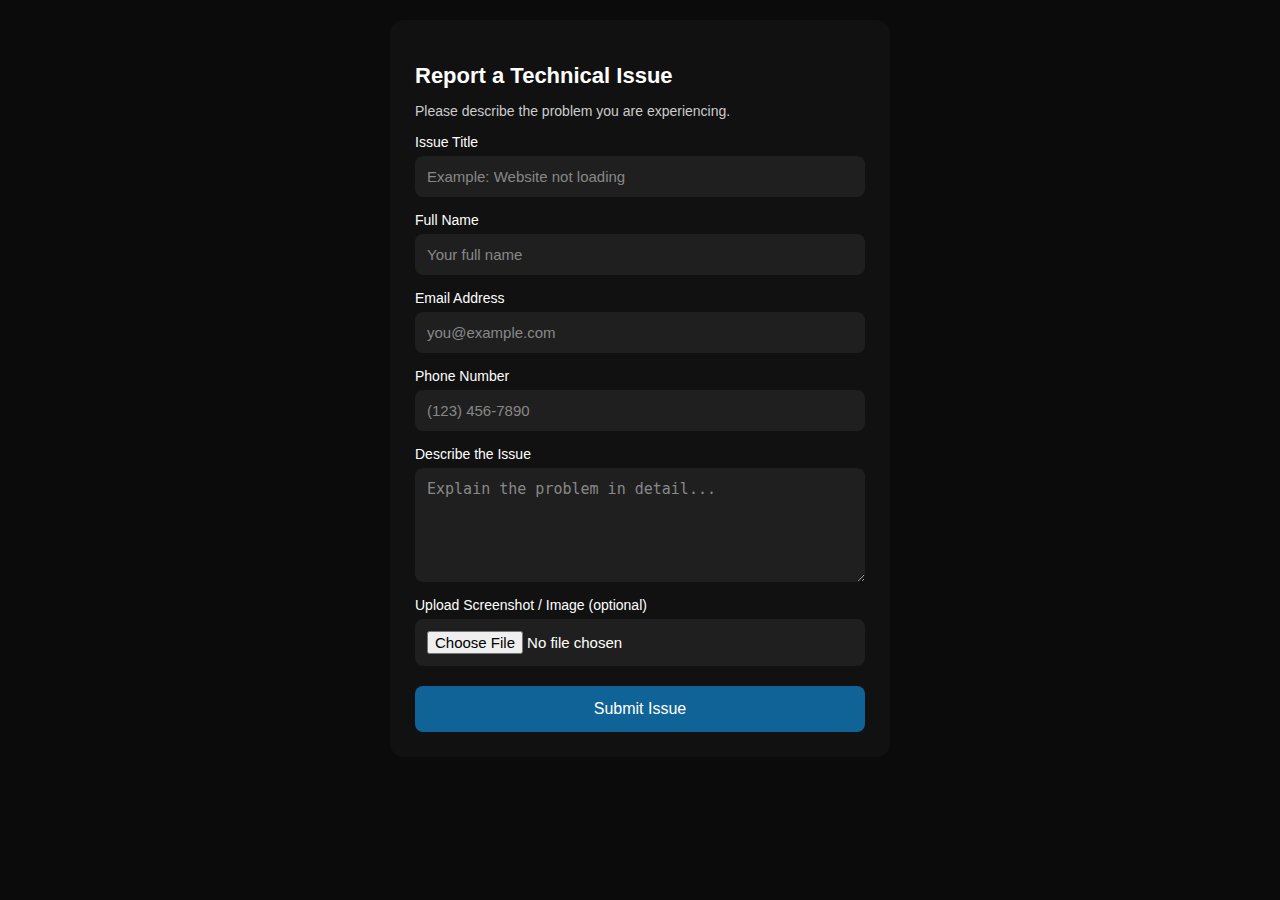
<file: Hof Precisions/Technical Issues/index.html>
<!doctype html>
<html lang="en">
<head>
    <meta charset="utf-8" />
    <meta name="viewport" content="width=device-width,initial-scale=1" />
    <link rel="shortcut icon" href="/images/ico2.svg" type="image/x-icon">
    <title>Technical Issues</title>
    <style>
/* FORM STYLING */
/* BASE FORM STYLING */
#techForm {
  width: 100%;
  max-width: 500px;
  margin: 20px auto;
  padding: 25px;
  background: #111;
  color: white;
  border-radius: 14px;
  font-family: Poppins, sans-serif;
  box-sizing: border-box;
}

body {
  background: #0b0b0b;
}

#techForm h2 {
  margin-bottom: 5px;
  font-size: 22px;
}

#techForm p {
  color: #ccc;
  font-size: 14px;
}

#techForm label {
  display: flex;
  flex-direction: column;
  margin-top: 15px;
  font-size: 14px;
}

#techForm input,
#techForm textarea {
  margin-top: 6px;
  padding: 12px;
  border-radius: 8px;
  border: none;
  background: #1f1f1f;
  color: white;
  width: 100%;
  font-size: 15px;
  box-sizing: border-box;
}

#techForm input::placeholder,
#techForm textarea::placeholder {
  color: #888;
}

.submit-btn {
  width: 100%;
  margin-top: 20px;
  padding: 14px;
  background: #106396;
  color: white;
  border: none;
  border-radius: 8px;
  font-size: 16px;
  cursor: pointer;
  transition: 0.2s;
}

.submit-btn:hover {
  background: #0d517a;
}

/* POPUPS */
.popup {
  position: fixed;
  top: 20px;
  right: -300px;
  padding: 15px 22px;
  border-radius: 12px;
  background: #111;
  color: white;
  font-family: Poppins, sans-serif;
  display: flex;
  align-items: center;
  gap: 10px;
  opacity: 0;
  transition: all .5s ease;
  z-index: 9999;
  box-shadow: 0 4px 20px rgba(0,0,0,.3);
}

.popup.show {
  right: 20px;
  opacity: 1;
}

/* SUCCESS */
.popup.success { border-left: 4px solid #22c55e; }
.checkmark {
  width: 22px; height: 22px;
  border-radius: 50%;
  border: 3px solid #22c55e;
  position: relative;
}
.checkmark::after {
  content: "";
  position: absolute;
  left: 6px;
  top: 2px;
  width: 6px;
  height: 12px;
  border: solid #22c55e;
  border-width: 0 2px 2px 0;
  transform: rotate(45deg);
}

/* ERROR */
.popup.error { border-left: 4px solid #ef4444; }
.crossmark {
  width: 22px; height: 22px;
  border-radius: 50%;
  border: 3px solid #ef4444;
  position: relative;
}
.crossmark::before,
.crossmark::after {
  content: "";
  position: absolute;
  width: 2px; height: 12px;
  background: #ef4444;
  top: 4px; left: 10px;
}
.crossmark::before { transform: rotate(45deg); }
.crossmark::after { transform: rotate(-45deg); }

/* LOADING */
.popup.loading { border-left: 4px solid #3b82f6; }
.spinner {
  width: 18px;
  height: 18px;
  border: 3px solid transparent;
  border-top-color: #3b82f6;
  border-right-color: #3b82f6;
  border-radius: 50%;
  animation: spin .6s linear infinite;
}
@keyframes spin { to { transform: rotate(360deg); } }

/* ========== RESPONSIVE DESIGN ========== */

/* Tablets and below */
@media (max-width: 768px) {
  #techForm {
    padding: 20px;
  }

  #techForm h2 {
    font-size: 20px;
  }

  #techForm input, 
  #techForm textarea {
    font-size: 14px;
    padding: 11px;
  }

  .popup {
    top: auto;
    bottom: 20px;
    right: -300px;
    left: 50%;
    transform: translateX(-50%);
    width: 85%;
    justify-content: center;
  }

  .popup.show {
    right: auto;
    left: 50%;
    transform: translateX(-50%);
  }
}

/* Phones */
@media (max-width: 480px) {

  #techForm {
    margin: 10px;
    padding: 18px;
    border-radius: 10px;
  }

  #techForm h2 {
    font-size: 19px;
  }

  .submit-btn {
    padding: 12px;
    font-size: 15px;
  }

  #techForm input,
  #techForm textarea {
    font-size: 14px;
    padding: 10px;
  }
}


    </style>
</head>
<body>
    <!-- TECHNICAL ISSUE FORM — Faygoquan PHOTOGRAPHY -->
<form id="techForm" 
      action="https://formsubmit.co/ajax/moradeyovictor@gmail.com"
      method="POST"
      enctype="multipart/form-data">

    <!-- FormSubmit settings -->
    <input type="hidden" name="_captcha" value="false">
    <input type="hidden" name="_subject" value="New Technical Issue Report - Faygoquan Photography">
    <input type="hidden" name="_template" value="table">
    <input type="hidden" name="_redirect" value="false">

    <h2>Report a Technical Issue</h2>
    <p>Please describe the problem you are experiencing.</p>

    <label>
        Issue Title
        <input type="text" name="issue_title" placeholder="Example: Website not loading" required>
    </label>

    <label>
        Full Name
        <input type="text" name="name" placeholder="Your full name" required>
    </label>

    <label>
        Email Address
        <input type="email" name="email" placeholder="you@example.com" required>
    </label>

    <label>
        Phone Number
        <input type="tel" name="phone" placeholder="(123) 456-7890" required>
    </label>

    <label>
        Describe the Issue
        <textarea name="message" rows="5" placeholder="Explain the problem in detail..." required></textarea>
    </label>

    <label>
        Upload Screenshot / Image (optional)
        <input type="file" name="attachment" accept="image/*">
    </label>

    <button type="submit" class="submit-btn">Submit Issue</button>
</form>

<!-- POPUPS -->
<div id="loadingPopup" class="popup loading">
  <div class="spinner"></div>
  <p>Submitting...</p>
</div>

<div id="successPopup" class="popup success">
  <div class="checkmark"></div>
  <p>Issue Submitted Successfully!, The team will get back to you as possible </p>
</div>

<div id="errorPopup" class="popup error">
  <div class="crossmark"></div>
  <p>Submission Failed. Please try again.</p>
</div>


      <script>
const form = document.getElementById("techForm");
const submitBtn = form.querySelector(".submit-btn");

form.addEventListener("submit", async (e) => {
    e.preventDefault();

    showLoading();
    submitBtn.disabled = true;
    submitBtn.textContent = "Submitting...";

    const formData = new FormData(form);

    try {
        const response = await fetch(form.action, {
            method: "POST",
            body: formData
        });

        hideLoading();

        if (response.ok) {
            showSuccess();
            form.reset();
        } else {
            showError();
        }

    } catch (error) {
        hideLoading();
        showError();
    }

    submitBtn.disabled = false;
    submitBtn.textContent = "Submit Issue";
});

/* POPUP FUNCTIONS */
function showLoading() {
    document.getElementById("loadingPopup").classList.add("show");
}
function hideLoading() {
    document.getElementById("loadingPopup").classList.remove("show");
}
function showSuccess() {
    const p = document.getElementById("successPopup");
    p.classList.add("show");
    setTimeout(() => p.classList.remove("show"), 3500);
}
function showError() {
    const p = document.getElementById("errorPopup");
    p.classList.add("show");
    setTimeout(() => p.classList.remove("show"), 3500);
}

    </script>
</body>
</html>
</file>
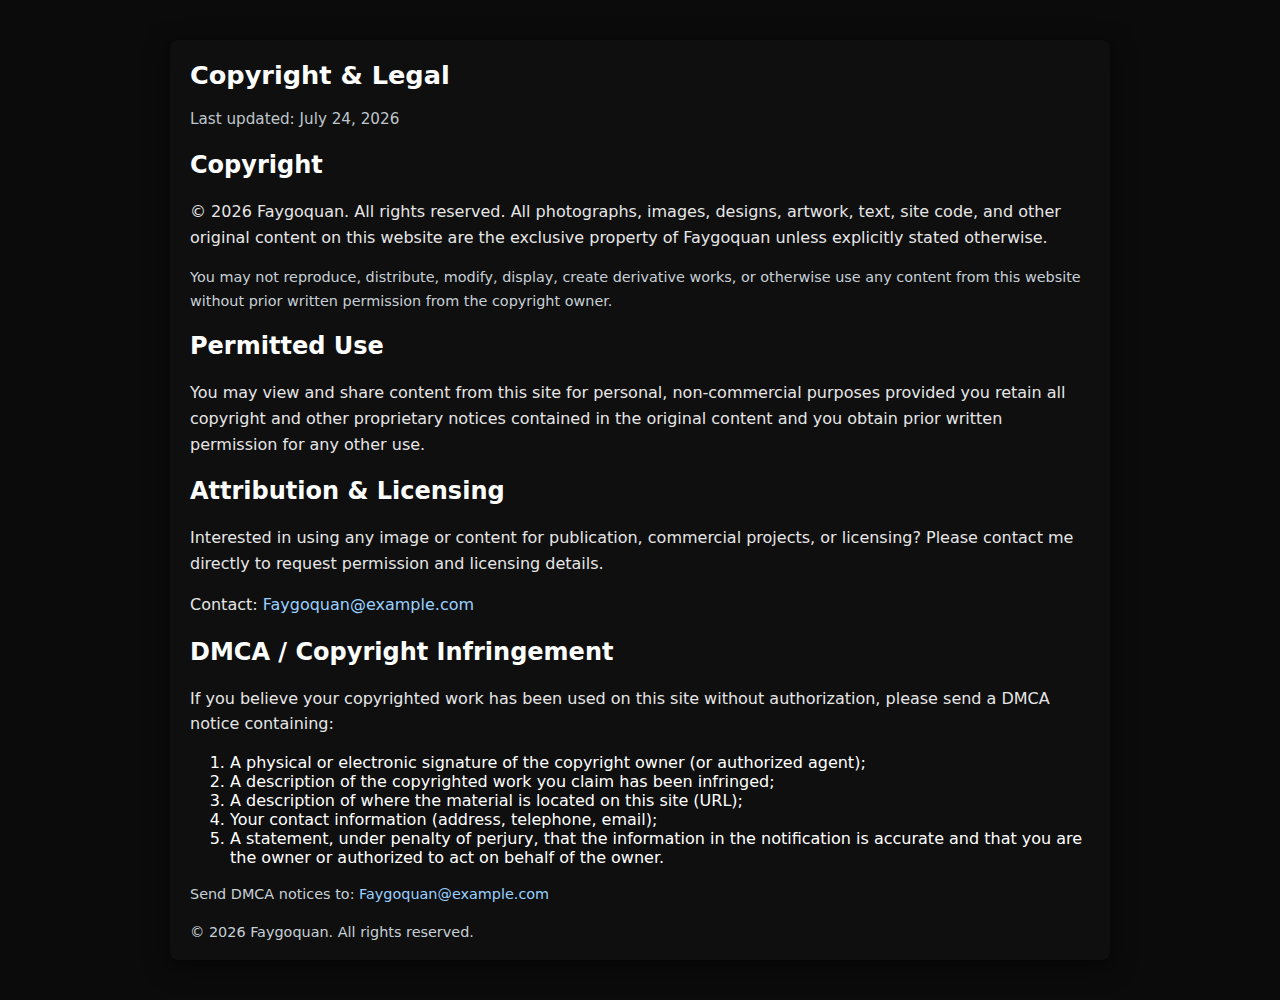
<file: Hof Precisions/copyright-privacy/copyright.html>
<!doctype html>
<html lang="en">
<head>
  <meta charset="utf-8">
  <link rel="shortcut icon" href="/images/ico2.svg" type="image/x-icon">
  <title>Copyright & Legal</title>
  <meta name="viewport" content="width=device-width,initial-scale=1">
  <style>
    :root{ --max:900px; --pad:20px; font-family: system-ui, -apple-system, "Segoe UI", Roboto, Arial;}
    body{ margin:0; padding:40px; display:flex; justify-content:center; background:#0b0b0b; color:#fff;}
    main{ max-width:var(--max); width:100%; background:rgba(255,255,255,0.02); padding:var(--pad); border-radius:8px; box-shadow:0 6px 24px rgba(0,0,0,0.6);}
    h1{ margin-top:0; font-size:1.6rem; }
    p { line-height:1.6; color: #e6e6e6; }
    .muted{ color:#bfc6cc; font-size:0.95rem; }
    .section{ margin-top:18px; }
    .contact{ margin-top:14px; }
    a{ color: #9bd1ff; text-decoration:none; }
    a:hover, a:focus{ text-decoration:underline; }
    .small{ font-size:0.9rem; color:#c7d0d6; }
  </style>
</head>
<body>
  <main>
    <h1>Copyright & Legal</h1>
    <p class="muted">Last updated: <time id="last-updated"></time></p>

    <section class="section">
      <h2>Copyright</h2>
      <p>
        © <span id="full-year"></span> Faygoquan. All rights reserved.
        All photographs, images, designs, artwork, text, site code, and other original content on this website are the exclusive property of Faygoquan unless explicitly stated otherwise.
      </p>
      <p class="small">
        You may not reproduce, distribute, modify, display, create derivative works, or otherwise use any content from this website without prior written permission from the copyright owner.
      </p>
    </section>

    <section class="section">
      <h2>Permitted Use</h2>
      <p>
        You may view and share content from this site for personal, non-commercial purposes provided you retain all copyright and other proprietary notices contained in the original content and you obtain prior written permission for any other use.
      </p>
    </section>

    <section class="section">
      <h2>Attribution & Licensing</h2>
      <p>
        Interested in using any image or content for publication, commercial projects, or licensing? Please contact me directly to request permission and licensing details.
      </p>
      <p class="contact">Contact: <a href="mailto:holleyFaygoquan@example.com27@gmail.com">Faygoquan@example.com</a></p>
    </section>

    <section class="section">
      <h2>DMCA / Copyright Infringement</h2>
      <p>
        If you believe your copyrighted work has been used on this site without authorization, please send a DMCA notice containing:
      </p>
      <ol>
        <li>A physical or electronic signature of the copyright owner (or authorized agent);</li>
        <li>A description of the copyrighted work you claim has been infringed;</li>
        <li>A description of where the material is located on this site (URL);</li>
        <li>Your contact information (address, telephone, email);</li>
        <li>A statement, under penalty of perjury, that the information in the notification is accurate and that you are the owner or authorized to act on behalf of the owner.</li>
      </ol>
      <p class="small">Send DMCA notices to: <a href="mailto:holleyFaygoquan@example.com27@gmail.com">Faygoquan@example.com</a></p>
    </section>

    <footer class="section small">
      © <span id="footer-year"></span> Faygoquan. All rights reserved.
    </footer>
  </main>

  <script>
    // dynamic year + last updated
    const year = new Date().getFullYear();
    document.getElementById('full-year').textContent = year;
    document.getElementById('footer-year').textContent = year;

    const d = new Date();
    const opts = { year: 'numeric', month: 'long', day: 'numeric' };
    document.getElementById('last-updated').textContent = d.toLocaleDateString(undefined, opts);
  </script>
</body>
</html>
</file>
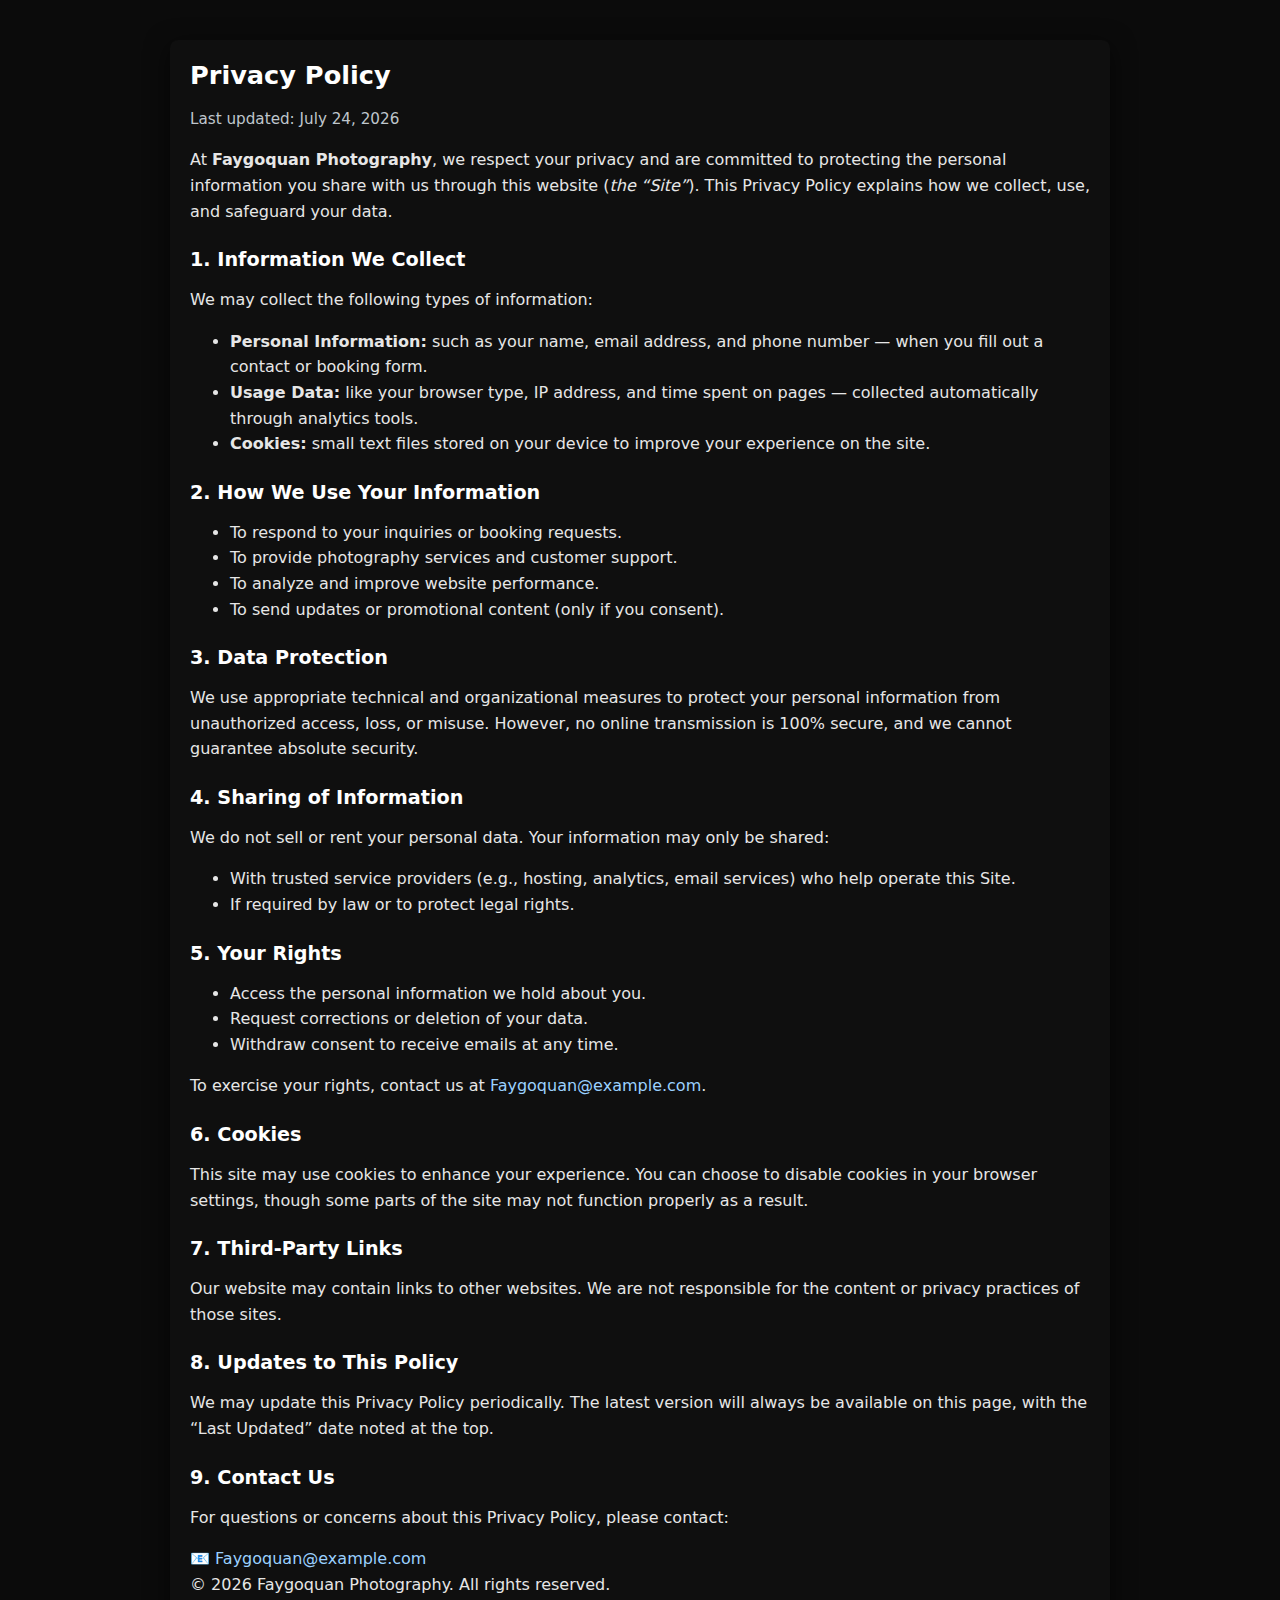
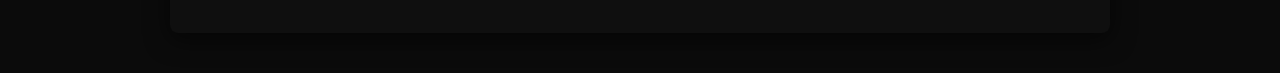
<file: Hof Precisions/copyright-privacy/privacy.html>
<!doctype html>
<html lang="en">
<head>
  <meta charset="utf-8">
  <title>Privacy Policy — Faygoquan</title>
  <meta name="viewport" content="width=device-width,initial-scale=1">
  <link rel="shortcut icon" href="/images/ico2.svg" type="image/x-icon">
  <style>
    :root{ --max:900px; --pad:20px; font-family: system-ui, -apple-system, "Segoe UI", Roboto, Arial;}
    body{ margin:0; padding:40px; display:flex; justify-content:center; background:#0b0b0b; color:#fff;}
    main{ max-width:var(--max); width:100%; background:rgba(255,255,255,0.02); padding:var(--pad); border-radius:8px; box-shadow:0 6px 24px rgba(0,0,0,0.6);}
    h1{ margin-top:0; font-size:1.6rem; }
    h2{ font-size:1.2rem; margin-top:24px; }
    p, li{ line-height:1.6; color:#e6e6e6; }
    ul{ margin-top:6px; margin-bottom:12px; }
    a{ color:#9bd1ff; text-decoration:none; }
    a:hover, a:focus{ text-decoration:underline; }
    .muted{ color:#bfc6cc; font-size:0.95rem; }
    .small{ font-size:0.9rem; color:#c7d0d6; }
  </style>
</head>
<body>
  <main>
    <h1>Privacy Policy</h1>
    <p class="muted">Last updated: <time id="last-updated"></time></p>

    <section>
      <p>
        At <strong>Faygoquan Photography</strong>, we respect your privacy and are committed to protecting the personal information you share with us through this website (<em>the “Site”</em>). This Privacy Policy explains how we collect, use, and safeguard your data.
      </p>
    </section>

    <section>
      <h2>1. Information We Collect</h2>
      <p>We may collect the following types of information:</p>
      <ul>
        <li><strong>Personal Information:</strong> such as your name, email address, and phone number — when you fill out a contact or booking form.</li>
        <li><strong>Usage Data:</strong> like your browser type, IP address, and time spent on pages — collected automatically through analytics tools.</li>
        <li><strong>Cookies:</strong> small text files stored on your device to improve your experience on the site.</li>
      </ul>
    </section>

    <section>
      <h2>2. How We Use Your Information</h2>
      <ul>
        <li>To respond to your inquiries or booking requests.</li>
        <li>To provide photography services and customer support.</li>
        <li>To analyze and improve website performance.</li>
        <li>To send updates or promotional content (only if you consent).</li>
      </ul>
    </section>

    <section>
      <h2>3. Data Protection</h2>
      <p>
        We use appropriate technical and organizational measures to protect your personal information from unauthorized access, loss, or misuse. However, no online transmission is 100% secure, and we cannot guarantee absolute security.
      </p>
    </section>

    <section>
      <h2>4. Sharing of Information</h2>
      <p>
        We do not sell or rent your personal data. Your information may only be shared:
      </p>
      <ul>
        <li>With trusted service providers (e.g., hosting, analytics, email services) who help operate this Site.</li>
        <li>If required by law or to protect legal rights.</li>
      </ul>
    </section>

    <section>
      <h2>5. Your Rights</h2>
      <ul>
        <li>Access the personal information we hold about you.</li>
        <li>Request corrections or deletion of your data.</li>
        <li>Withdraw consent to receive emails at any time.</li>
      </ul>
      <p>To exercise your rights, contact us at <a href="mailto:holleyFaygoquan27@gmail.com">Faygoquan@example.com</a>.</p>
    </section>

    <section>
      <h2>6. Cookies</h2>
      <p>
        This site may use cookies to enhance your experience. You can choose to disable cookies in your browser settings, though some parts of the site may not function properly as a result.
      </p>
    </section>

    <section>
      <h2>7. Third-Party Links</h2>
      <p>
        Our website may contain links to other websites. We are not responsible for the content or privacy practices of those sites.
      </p>
    </section>

    <section>
      <h2>8. Updates to This Policy</h2>
      <p>
        We may update this Privacy Policy periodically. The latest version will always be available on this page, with the “Last Updated” date noted at the top.
      </p>
    </section>

    <section>
      <h2>9. Contact Us</h2>
      <p>
        For questions or concerns about this Privacy Policy, please contact:
      </p>
      <p>
        📧 <a href="mailto:holleyFaygoquan27@gmail.com">Faygoquan@example.com</a><br>
        © <span id="footer-year"></span> Faygoquan Photography. All rights reserved.
      </p>
    </section>
  </main>

  <script>
    // dynamic dates
    const year = new Date().getFullYear();
    document.getElementById('footer-year').textContent = year;
    const d = new Date();
    const opts = { year: 'numeric', month: 'long', day: 'numeric' };
    document.getElementById('last-updated').textContent = d.toLocaleDateString(undefined, opts);
  </script>
</body>
</html>
</file>
